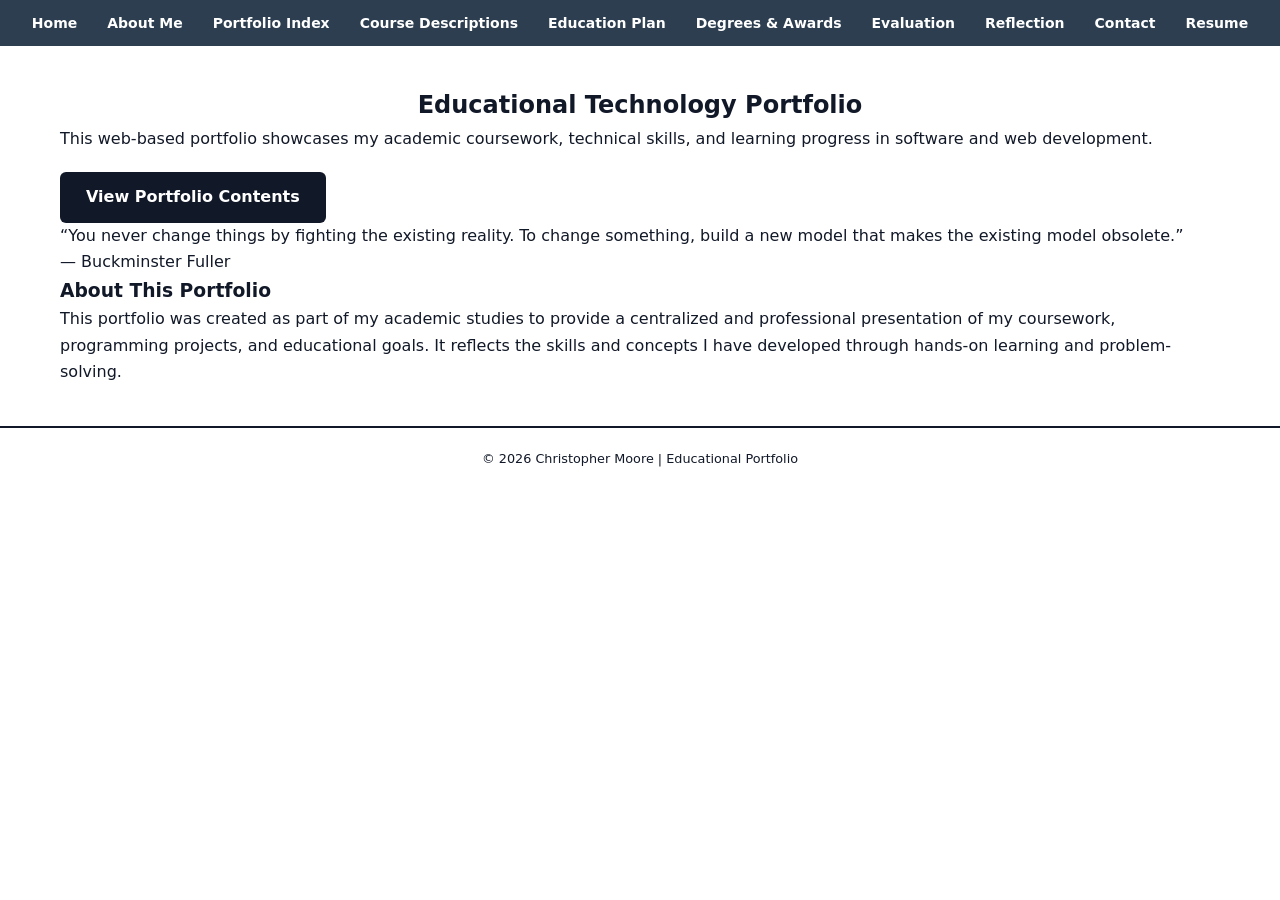
<file: index.html>
<!DOCTYPE html>
<html lang="en">
<head>
    <meta charset="UTF-8">
    <title>Christopher Moore | Educational Portfolio</title>
    <meta name="viewport" content="width=device-width, initial-scale=1.0">
    <link rel="stylesheet" href="styles.css">
</head>
<body>

<!-- =====================
     NAVIGATION
===================== -->
<header class="site-header">

<div class="header-container"></div>

<nav class="main-nav">
<ul>

<li><a href="index.html">Home</a></li>
<li><a href="about.html">About Me</a></li>
<li><a href="toc.html">Portfolio Index</a></li>
<li><a href="courses.html">Course Descriptions</a></li>
<li><a href="education-plan.html">Education Plan</a></li>
<li><a href="achievements.html">Degrees & Awards</a></li>
<li><a href="evaluation.html">Evaluation</a></li>
<li><a href="reflection.html">Reflection</a></li>
<li><a href="contact.html">Contact</a></li>
<li><a href="resume.html">Resume</a></li>

</ul>
</nav>

</div>

</header>

<!-- =====================
     MAIN CONTENT
===================== -->
<main class="page-container">

    <!-- HERO SECTION -->
    <section class="home-layout">
        <div class="home-content">
            <h2>Educational Technology Portfolio</h2>

            <p class="subtitle">
                This web-based portfolio showcases my academic coursework,
                technical skills, and learning progress in software and web development.
            </p>

            <a href="toc.html" class="btn">View Portfolio Contents</a>
        </div>
    </section>

    <!-- QUOTE (BOTTOM, CENTERED) -->
    <section class="quote">
        <blockquote>
            “You never change things by fighting the existing reality.
            To change something, build a new model that makes the existing model obsolete.”
        </blockquote>
        <span>— Buckminster Fuller</span>
    </section>

    <!-- ABOUT SECTION -->
    <section class="about">
        <h3>About This Portfolio</h3>
        <p>
            This portfolio was created as part of my academic studies to provide
            a centralized and professional presentation of my coursework,
            programming projects, and educational goals. It reflects the skills
            and concepts I have developed through hands-on learning and problem-solving.
        </p>
    </section>

</main>

<!-- =====================
     FOOTER
===================== -->
<footer>
    <p>© 2026 Christopher Moore | Educational Portfolio</p>
</footer>

</body>
</html>
</file>
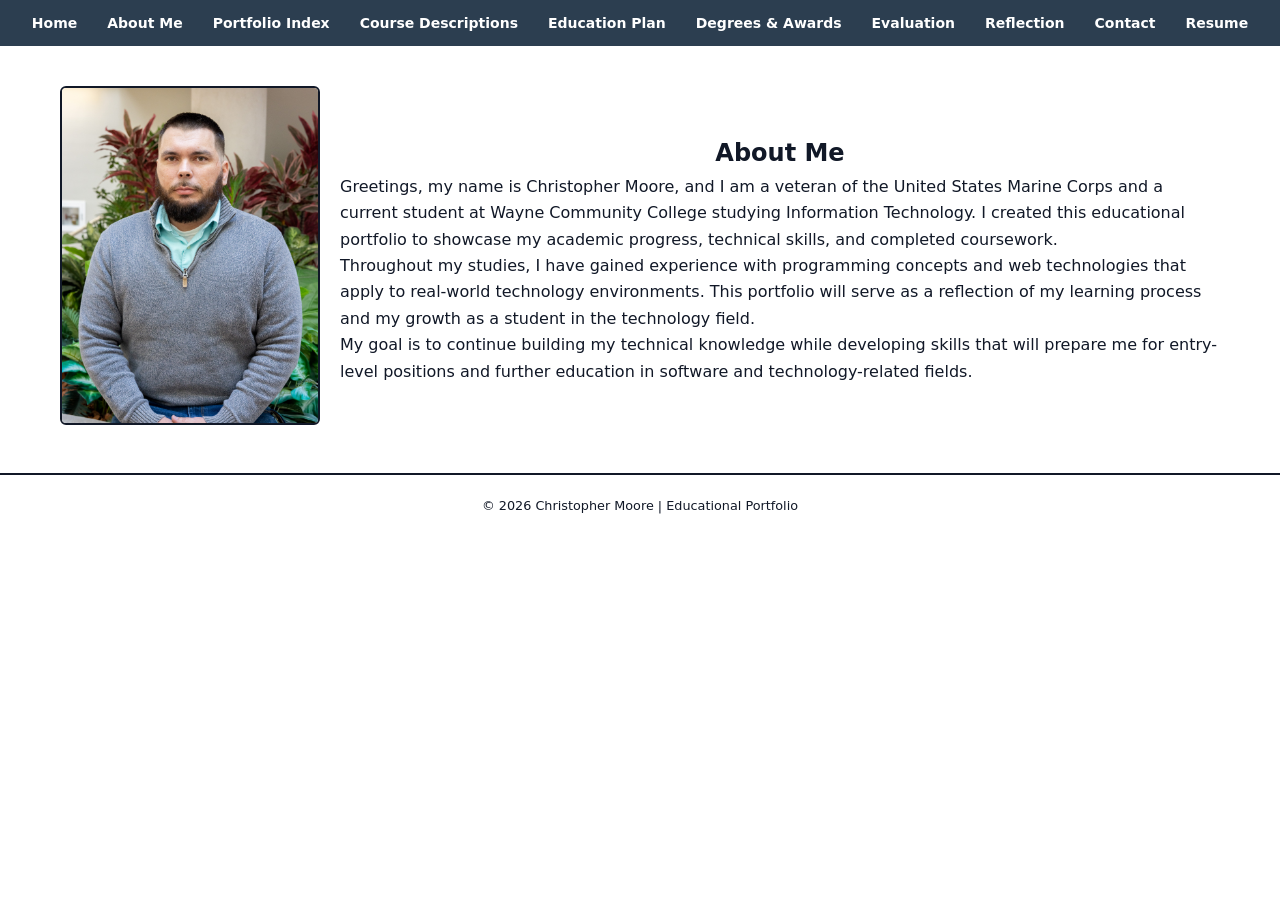
<file: about.html>
<!DOCTYPE html>
<html lang="en">
<head>
    <meta charset="UTF-8">
    <title>About Me | Christopher Moore</title>
    <meta name="viewport" content="width=device-width, initial-scale=1.0">
    <link rel="stylesheet" href="styles.css">
</head>
<body>

<!-- NAVIGATION -->
<header class="site-header">

<nav class="main-nav">
<ul>

<li><a href="index.html">Home</a></li>
<li><a href="about.html">About Me</a></li>
<li><a href="toc.html">Portfolio Index</a></li>
<li><a href="courses.html">Course Descriptions</a></li>
<li><a href="education-plan.html">Education Plan</a></li>
<li><a href="achievements.html">Degrees & Awards</a></li>
<li><a href="evaluation.html">Evaluation</a></li>
<li><a href="reflection.html">Reflection</a></li>
<li><a href="contact.html">Contact</a></li>
<li><a href="resume.html">Resume</a></li>

</ul>
</nav>

</header>

<!-- MAIN CONTENT -->
<main class="page-container">

    <section class="about-layout">

        <!-- PROFILE IMAGE -->
        <div class="about-image">
            <img src="Image/profile.jpg" alt="Profile Picture">
        </div>

        <!-- ABOUT TEXT -->
        <div class="about-text">
            <h2>About Me</h2>

            <p>
                Greetings, my name is Christopher Moore, and I am a veteran of the United States Marine Corps and a current student at Wayne Community College studying Information Technology. I created this educational portfolio
                to showcase my academic progress, technical skills, and completed coursework.
            </p>

            <p>
                Throughout my studies, I have gained experience with programming
                concepts and web technologies that apply to real-world technology environments. This portfolio will serve
                as a reflection of my learning process and my growth as a student in the technology field.
            </p>

            <p>
                My goal is to continue building my technical knowledge while developing skills that will prepare me for entry-level positions and further
                education in software and technology-related fields.
            </p>
        </div>

    </section>

</main>

<!-- FOOTER -->
<footer>
    <p>© 2026 Christopher Moore | Educational Portfolio</p>
</footer>

</body>
</html>
</file>
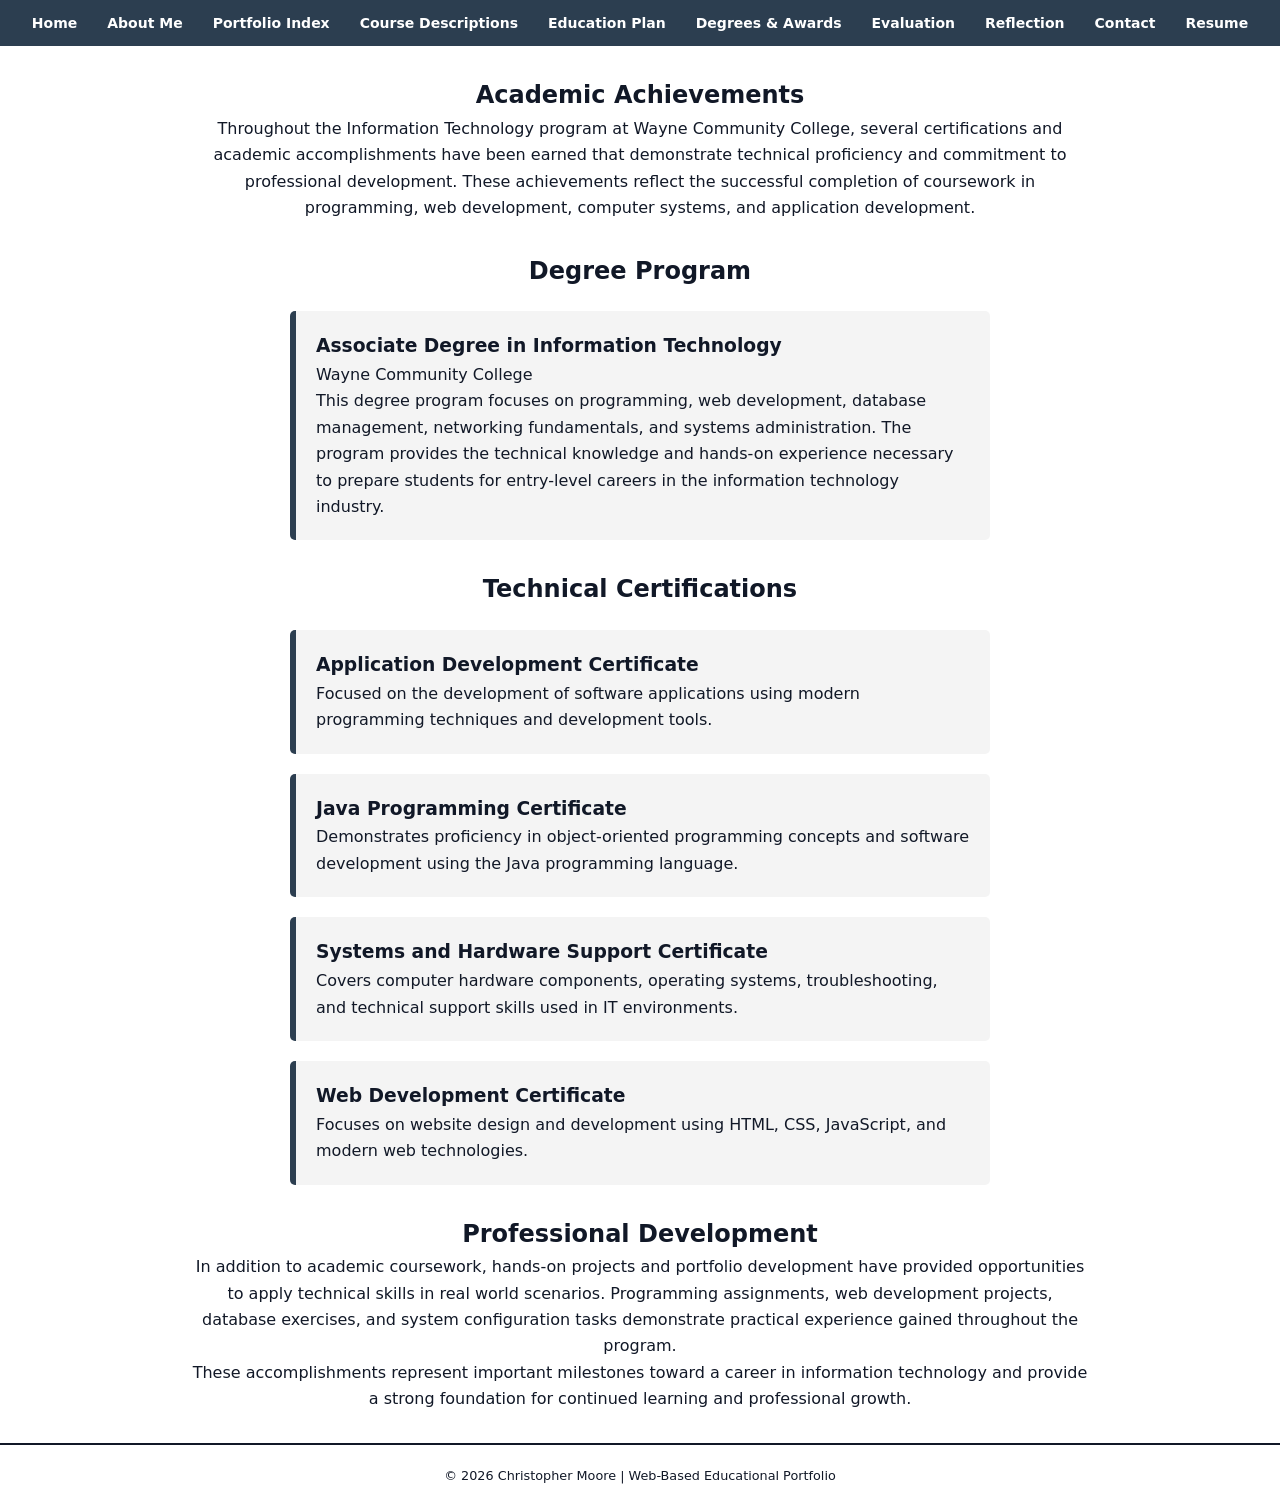
<file: achievements.html>
<!DOCTYPE html>
<html lang="en">
<head>
<meta charset="UTF-8">
<title>Degrees & Certifications</title>
<link rel="stylesheet" href="styles.css">
<meta name="viewport" content="width=device-width, initial-scale=1.0">
</head>

<body>

    <header class="site-header">

<div class="header-container"></div>

<nav class="main-nav">
<ul>

<li><a href="index.html">Home</a></li>
<li><a href="about.html">About Me</a></li>
<li><a href="toc.html">Portfolio Index</a></li>
<li><a href="courses.html">Course Descriptions</a></li>
<li><a href="education-plan.html">Education Plan</a></li>
<li><a href="achievements.html">Degrees & Awards</a></li>
<li><a href="evaluation.html">Evaluation</a></li>
<li><a href="reflection.html">Reflection</a></li>
<li><a href="contact.html">Contact</a></li>
<li><a href="resume.html">Resume</a></li>

</ul>
</nav>

</div>

</header>


<section class="achievements-intro">

<h2>Academic Achievements</h2>

<p>
Throughout the Information Technology program at Wayne Community College,
several certifications and academic accomplishments have been earned that
demonstrate technical proficiency and commitment to professional
development. These achievements reflect the successful completion of
coursework in programming, web development, computer systems, and
application development.
</p>

</section>


<section class="degree-section">

<h2>Degree Program</h2>

<div class="achievement-card">
<h3>Associate Degree in Information Technology</h3>
<p>
Wayne Community College<br>
This degree program focuses on programming, web development, database
management, networking fundamentals, and systems administration.
The program provides the technical knowledge and hands-on experience
necessary to prepare students for entry-level careers in the information
technology industry.
</p>
</div>

</section>


<section class="certification-section">

<h2>Technical Certifications</h2>

<div class="achievement-card">
<h3>Application Development Certificate</h3>
<p>
Focused on the development of software applications using modern
programming techniques and development tools.
</p>
</div>

<div class="achievement-card">
<h3>Java Programming Certificate</h3>
<p>
Demonstrates proficiency in object-oriented programming concepts and
software development using the Java programming language.
</p>
</div>

<div class="achievement-card">
<h3>Systems and Hardware Support Certificate</h3>
<p>
Covers computer hardware components, operating systems, troubleshooting,
and technical support skills used in IT environments.
</p>
</div>

<div class="achievement-card">
<h3>Web Development Certificate</h3>
<p>
Focuses on website design and development using HTML, CSS, JavaScript,
and modern web technologies.
</p>
</div>

</section>


<section class="professional-growth">

<h2>Professional Development</h2>

<p>
In addition to academic coursework, hands-on projects and portfolio
development have provided opportunities to apply technical skills in real
world scenarios. Programming assignments, web development projects,
database exercises, and system configuration tasks demonstrate practical
experience gained throughout the program.
</p>

<p>
These accomplishments represent important milestones toward a career in
information technology and provide a strong foundation for continued
learning and professional growth.
</p>

</section>


<footer>

<p>
© 2026 Christopher Moore | Web-Based Educational Portfolio
</p>

</footer>

</body>
</html>
</file>
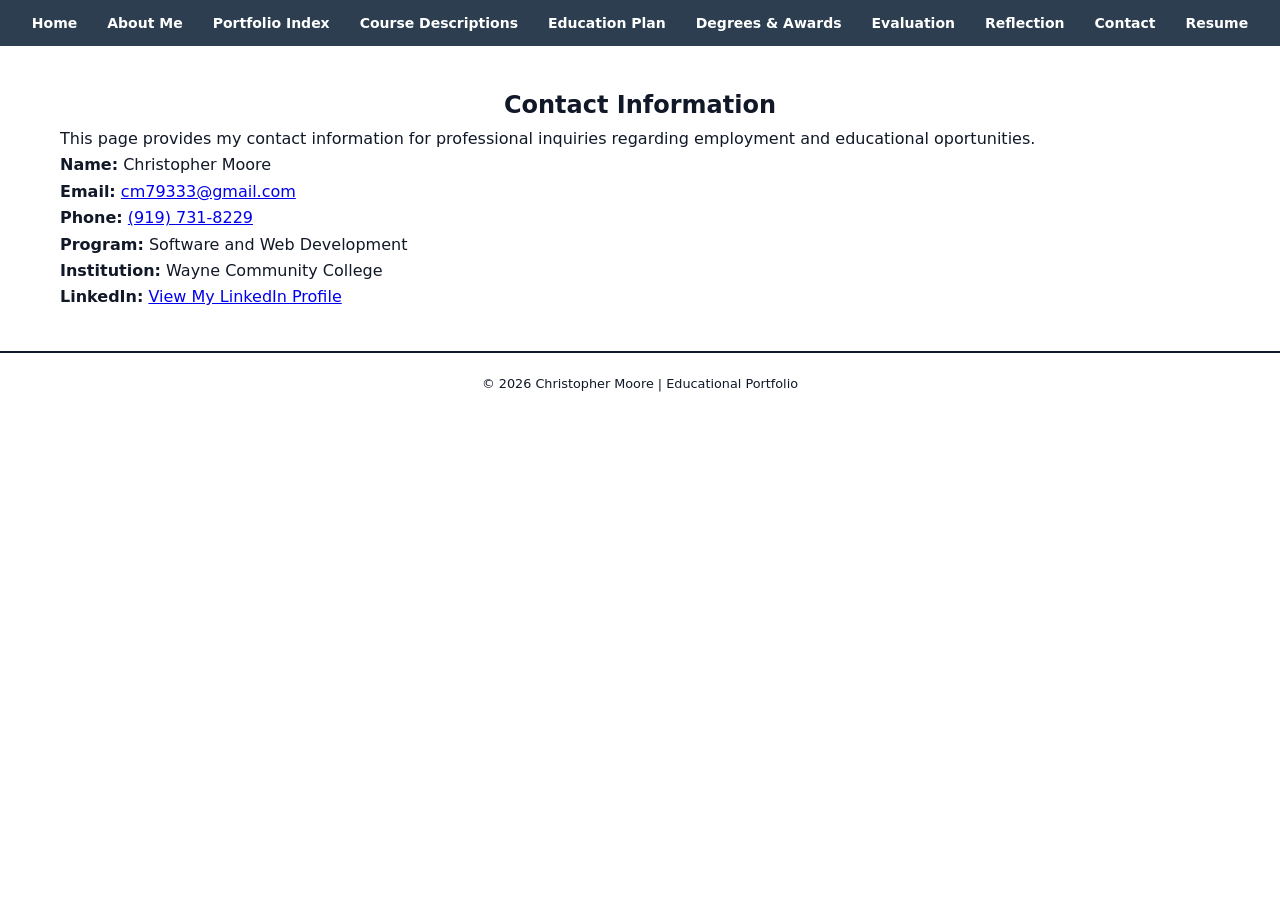
<file: contact.html>
<!DOCTYPE html>
<html lang="en">
<head>
    <meta charset="UTF-8">
    <title>Contact | Christopher Moore</title>
    <meta name="viewport" content="width=device-width, initial-scale=1.0">
    <link rel="stylesheet" href="styles.css">
</head>
<body>

<!-- NAVIGATION -->
<header class="site-header">

<div class="header-container"></div>

<nav class="main-nav">
<ul>

<li><a href="index.html">Home</a></li>
<li><a href="about.html">About Me</a></li>
<li><a href="toc.html">Portfolio Index</a></li>
<li><a href="courses.html">Course Descriptions</a></li>
<li><a href="education-plan.html">Education Plan</a></li>
<li><a href="achievements.html">Degrees & Awards</a></li>
<li><a href="evaluation.html">Evaluation</a></li>
<li><a href="reflection.html">Reflection</a></li>
<li><a href="contact.html">Contact</a></li>
<li><a href="resume.html">Resume</a></li>

</ul>
</nav>

</div>

</header>

<!-- MAIN CONTENT -->
<main class="page-container">

    <section class="contact">
        <h2>Contact Information</h2>

        <p class="contact-intro">
            This page provides my contact information for professional inquiries regarding employment and educational oportunities.
        </p>

        <div class="contact-details">
            <p><strong>Name:</strong> Christopher Moore</p>
            <p><strong>Email:</strong> <a href="cm79333@gmail.com">cm79333@gmail.com</a></p>
            <p><strong>Phone:</strong> <a href="tel:19197318229">(919) 731-8229</a></p>
            <p><strong>Program:</strong> Software and Web Development</p>
            <p><strong>Institution:</strong> Wayne Community College</p>
            <p><strong>LinkedIn:</strong> <a href="https://www.linkedin.com/in/christopher-moore-547606365" target="_blank">View My LinkedIn Profile</a></p>
        </div>
    </section>

</main>

<!-- FOOTER -->
<footer>
    <p>© 2026 Christopher Moore | Educational Portfolio</p>
</footer>

</body>
</html>
</file>
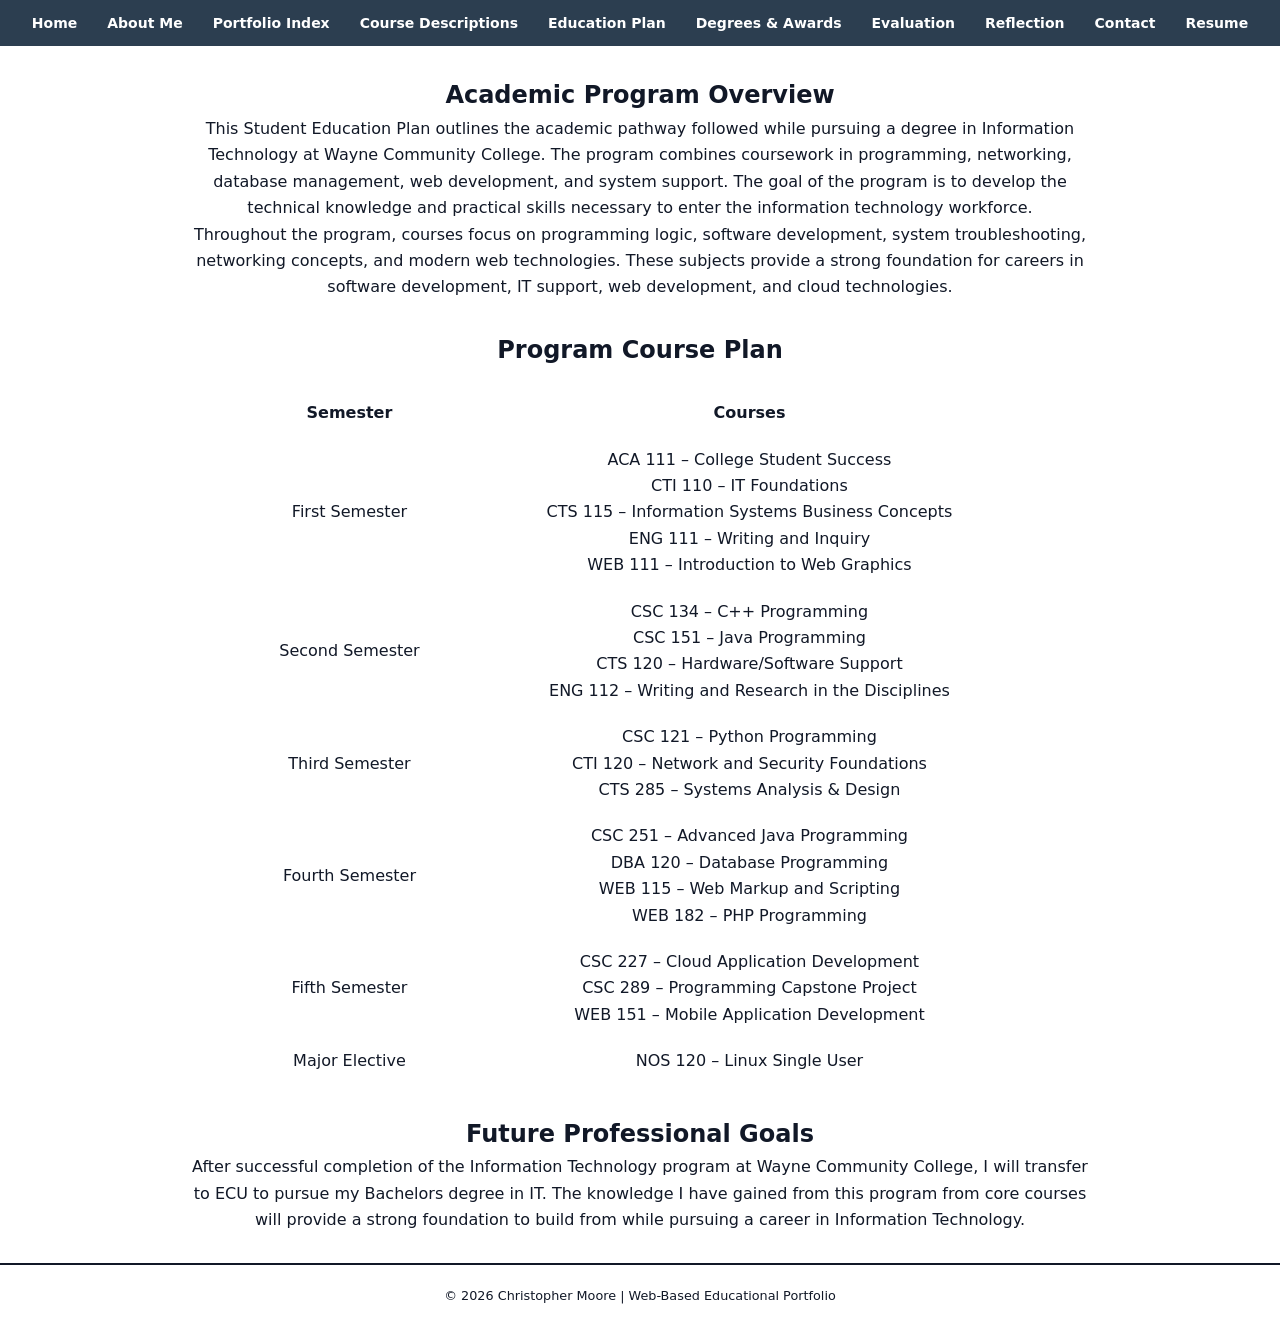
<file: education-plan.html>
<!DOCTYPE html>
<html lang="en">
<head>
<meta charset="UTF-8">
<title>Student Education Plan</title>
<link rel="stylesheet" href="styles.css">
  <meta name="viewport" content="width=device-width, initial-scale=1.0">
</head>

<body>

<header class="site-header">

<div class="header-container"></div>

<nav class="main-nav">
<ul>

<li><a href="index.html">Home</a></li>
<li><a href="about.html">About Me</a></li>
<li><a href="toc.html">Portfolio Index</a></li>
<li><a href="courses.html">Course Descriptions</a></li>
<li><a href="education-plan.html">Education Plan</a></li>
<li><a href="achievements.html">Degrees & Awards</a></li>
<li><a href="evaluation.html">Evaluation</a></li>
<li><a href="reflection.html">Reflection</a></li>
<li><a href="contact.html">Contact</a></li>
<li><a href="resume.html">Resume</a></li>

</ul>
</nav>

</div>

</header>

<section class="education-intro">

<h2>Academic Program Overview</h2>

<p>
This Student Education Plan outlines the academic pathway followed while
pursuing a degree in Information Technology at Wayne Community College.
The program combines coursework in programming, networking, database
management, web development, and system support. The goal of the program
is to develop the technical knowledge and practical skills necessary to
enter the information technology workforce.
</p>

<p>
Throughout the program, courses focus on programming logic, software
development, system troubleshooting, networking concepts, and modern web
technologies. These subjects provide a strong foundation for careers in
software development, IT support, web development, and cloud technologies.
</p>

</section>


<section class="education-plan">

<h2>Program Course Plan</h2>

<table>

<tr>
<th>Semester</th>
<th>Courses</th>
</tr>

<tr>
<td>First Semester</td>
<td>
ACA 111 – College Student Success<br>
CTI 110 – IT Foundations<br>
CTS 115 – Information Systems Business Concepts<br>
ENG 111 – Writing and Inquiry<br>
WEB 111 – Introduction to Web Graphics
</td>
</tr>

<tr>
<td>Second Semester</td>
<td>
CSC 134 – C++ Programming<br>
CSC 151 – Java Programming<br>
CTS 120 – Hardware/Software Support<br>
ENG 112 – Writing and Research in the Disciplines
</td>
</tr>

<tr>
<td>Third Semester</td>
<td>
CSC 121 – Python Programming<br>
CTI 120 – Network and Security Foundations<br>
CTS 285 – Systems Analysis & Design
</td>
</tr>

<tr>
<td>Fourth Semester</td>
<td>
CSC 251 – Advanced Java Programming<br>
DBA 120 – Database Programming<br>
WEB 115 – Web Markup and Scripting<br>
WEB 182 – PHP Programming
</td>
</tr>

<tr>
<td>Fifth Semester</td>
<td>
CSC 227 – Cloud Application Development<br>
CSC 289 – Programming Capstone Project<br>
WEB 151 – Mobile Application Development
</td>
</tr>

<tr>
<td>Major Elective</td>
<td>
NOS 120 – Linux Single User
</td>
</tr>

</table>

</section>


<section class="education-goals">

<h2>Future Professional Goals</h2>

<p>
After successful completion of the Information Technology program at Wayne Community College, I will transfer to ECU to pursue my Bachelors degree in IT. The knowledge I have gained from this program from core courses will provide a strong foundation to build from while pursuing a career in Information Technology. 
</p>

</section>


<footer>

<p>
© 2026 Christopher Moore | Web-Based Educational Portfolio
</p>

</footer>

</body>
</html>
</file>
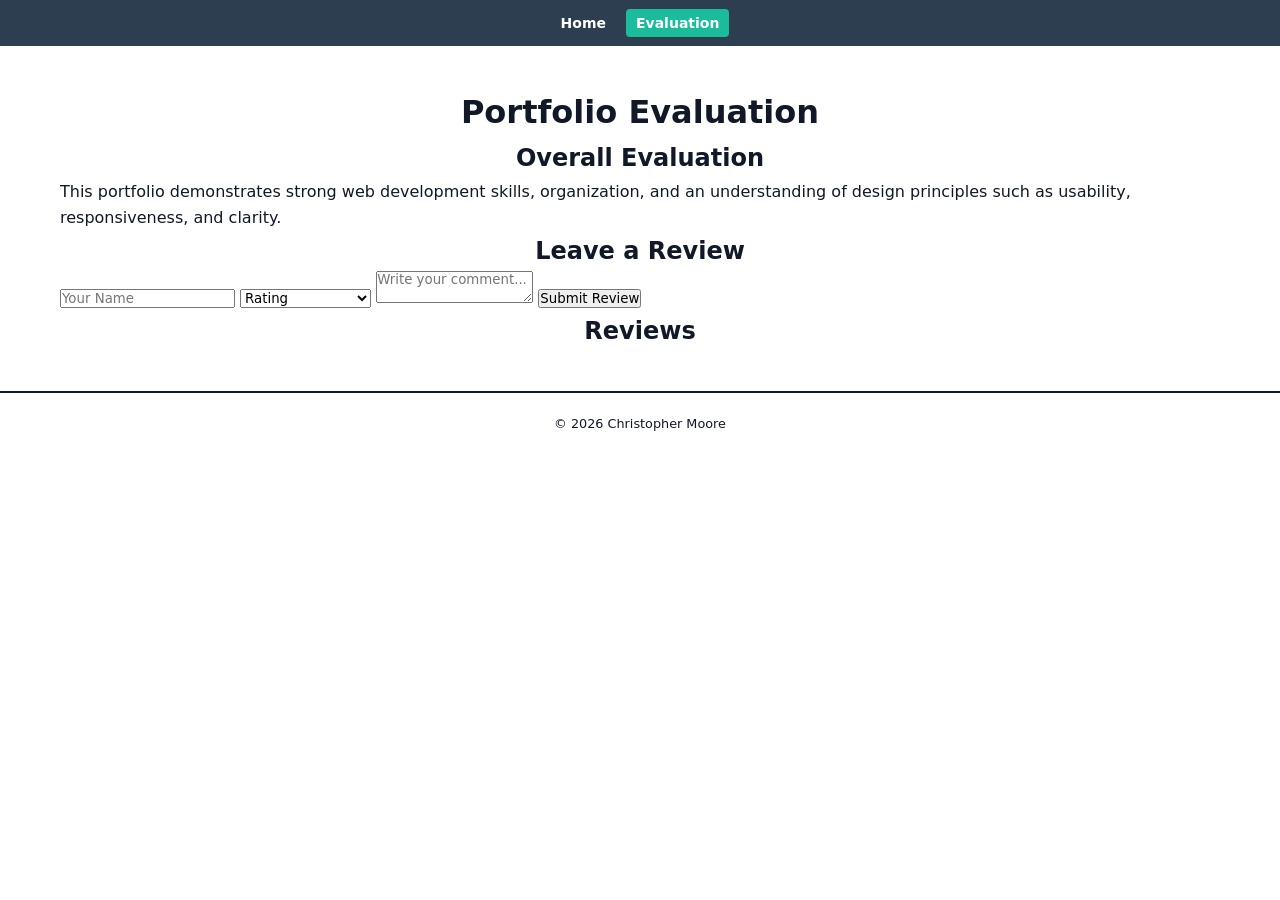
<file: evaluation.html>
<!DOCTYPE html>
<html lang="en">
<head>
    <meta charset="UTF-8">
    <title>Evaluation | Christopher Moore</title>
    <meta name="viewport" content="width=device-width, initial-scale=1.0">
    <link rel="stylesheet" href="styles.css">
</head>
<body>

<!-- NAVIGATION -->
<header class="site-header">
    <nav class="main-nav">
        <ul>
            <li><a href="index.html">Home</a></li>
            <li><a href="evaluation.html" class="active">Evaluation</a></li>
        </ul>
    </nav>
</header>

<main class="content">
    <h1>Portfolio Evaluation</h1>

    <!-- Evaluation Content -->
    <section class="evaluation-section">
        <h2>Overall Evaluation</h2>
        <p>
            This portfolio demonstrates strong web development skills, organization, and an understanding
            of design principles such as usability, responsiveness, and clarity.
        </p>
    </section>

    <!-- ⭐ Review Form -->
    <section class="evaluation-section">
        <h2>Leave a Review</h2>

        <form id="reviewForm">
            <input type="text" id="name" placeholder="Your Name" required>

            <select id="rating" required>
                <option value="">Rating</option>
                <option value="5">⭐⭐⭐⭐⭐ (5)</option>
                <option value="4">⭐⭐⭐⭐ (4)</option>
                <option value="3">⭐⭐⭐ (3)</option>
                <option value="2">⭐⭐ (2)</option>
                <option value="1">⭐ (1)</option>
            </select>

            <textarea id="comment" placeholder="Write your comment..." required></textarea>

            <button type="submit">Submit Review</button>
        </form>
    </section>

    <!-- 💬 Display Reviews -->
    <section class="evaluation-section">
        <h2>Reviews</h2>
        <div id="reviewsContainer"></div>
    </section>
</main>

<footer class="footer">
    <p>&copy; 2026 Christopher Moore</p>
</footer>

<script>
    const form = document.getElementById("reviewForm");
    const reviewsContainer = document.getElementById("reviewsContainer");

    // Load saved reviews
    let reviews = JSON.parse(localStorage.getItem("reviews")) || [];

    function displayReviews() {
        reviewsContainer.innerHTML = "";
        reviews.forEach(review => {
            const div = document.createElement("div");
            div.classList.add("review-card");

            div.innerHTML = `
                <h3>${review.name}</h3>
                <p>${"⭐".repeat(review.rating)}</p>
                <p>${review.comment}</p>
            `;

            reviewsContainer.appendChild(div);
        });
    }

    form.addEventListener("submit", function(e) {
        e.preventDefault();

        const name = document.getElementById("name").value;
        const rating = document.getElementById("rating").value;
        const comment = document.getElementById("comment").value;

        const newReview = { name, rating, comment };

        reviews.push(newReview);
        localStorage.setItem("reviews", JSON.stringify(reviews));

        form.reset();
        displayReviews();
    });

    displayReviews();
</script>

</body>
</html>
</file>
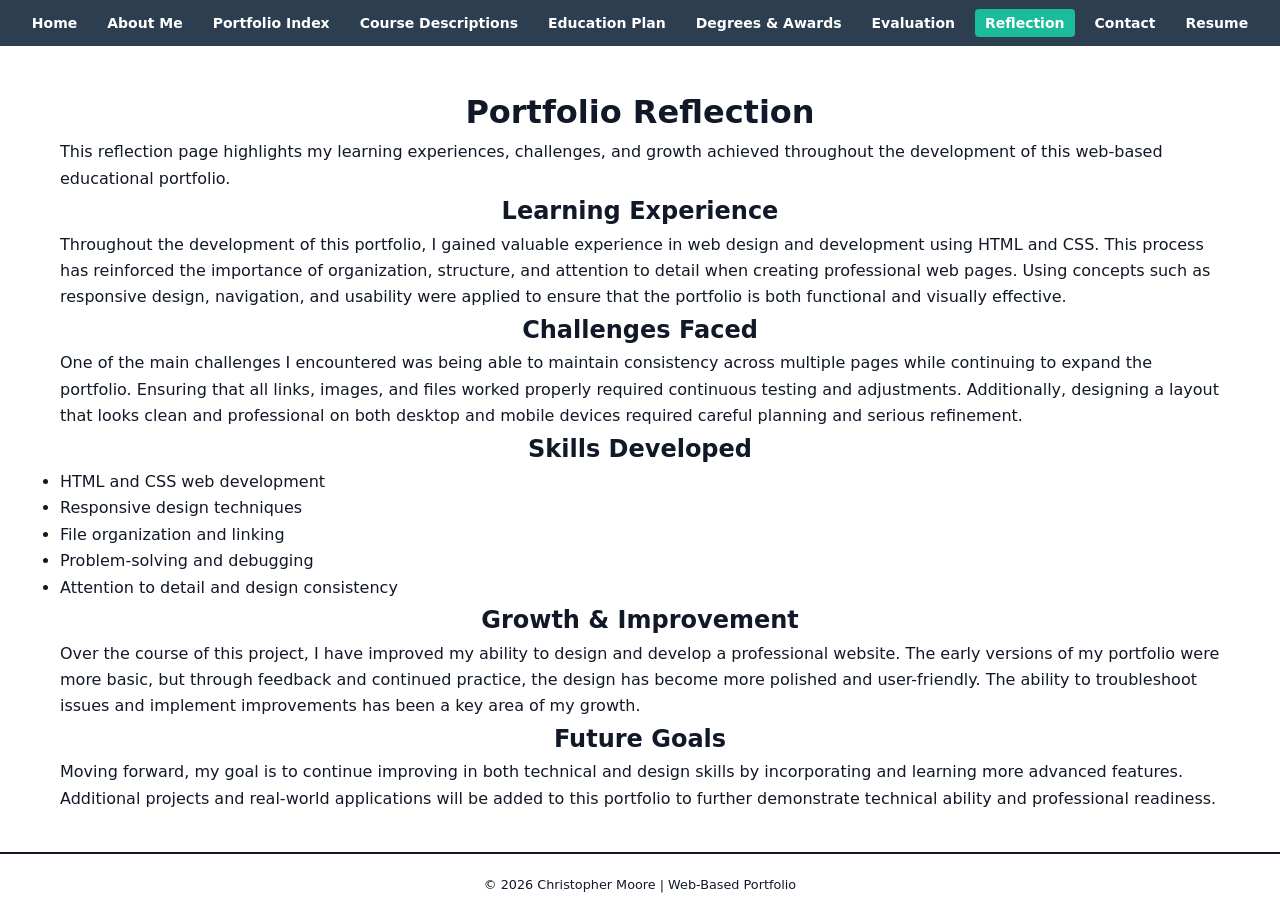
<file: reflection.html>
<!DOCTYPE html>
<html lang="en">
<head>
    <meta charset="UTF-8">
    <title>Reflection | Christopher Moore</title>
    <meta name="viewport" content="width=device-width, initial-scale=1.0">
    <link rel="stylesheet" href="styles.css">
</head>
<body>

<!-- NAVIGATION -->
<header class="site-header">
    <nav class="main-nav">
        <ul>
            <li><a href="index.html">Home</a></li>
            <li><a href="about.html">About Me</a></li>
            <li><a href="toc.html">Portfolio Index</a></li>
            <li><a href="courses.html">Course Descriptions</a></li>
            <li><a href="education-plan.html">Education Plan</a></li>
            <li><a href="achievements.html">Degrees & Awards</a></li>
            <li><a href="evaluation.html">Evaluation</a></li>
            <li><a href="reflection.html" class="active">Reflection</a></li>
            <li><a href="contact.html">Contact</a></li>
            <li><a href="resume.html">Resume</a></li>
        </ul>
    </nav>
</header>

<!-- MAIN CONTENT -->
<main class="content">

    <h1>Portfolio Reflection</h1>

    <p class="page-intro">
        This reflection page highlights my learning experiences, challenges, and growth achieved 
        throughout the development of this web-based educational portfolio.
    </p>

    <!-- SECTION -->
    <section class="reflection-section">
        <h2>Learning Experience</h2>
        <p>
            Throughout the development of this portfolio, I gained valuable experience 
            in web design and development using HTML and CSS. This process has reinforced the importance 
            of organization, structure, and attention to detail when creating professional web pages. 
            Using concepts such as responsive design, navigation, and usability were applied to ensure that the 
            portfolio is both functional and visually effective.
        </p>
    </section>

    <!-- SECTION -->
    <section class="reflection-section">
        <h2>Challenges Faced</h2>
        <p>
            One of the main challenges I encountered was being able to maintain consistency across multiple pages 
            while continuing to expand the portfolio. Ensuring that all links, images, and files worked 
            properly required continuous testing and adjustments. Additionally, designing a layout that 
            looks clean and professional on both desktop and mobile devices required careful planning 
            and serious refinement.
        </p>
    </section>

    <!-- SECTION -->
    <section class="reflection-section">
        <h2>Skills Developed</h2>
        <ul>
            <li>HTML and CSS web development</li>
            <li>Responsive design techniques</li>
            <li>File organization and linking</li>
            <li>Problem-solving and debugging</li>
            <li>Attention to detail and design consistency</li>
        </ul>
    </section>

    <!-- SECTION -->
    <section class="reflection-section">
        <h2>Growth & Improvement</h2>
        <p>
            Over the course of this project, I have improved my ability to 
            design and develop a professional website. The early versions of my portfolio were more basic, 
            but through feedback and continued practice, the design has become more polished and 
            user-friendly. The ability to troubleshoot issues and implement improvements has been a 
            key area of my growth.
        </p>
    </section>

    <!-- SECTION -->
    <section class="reflection-section">
        <h2>Future Goals</h2>
        <p>
            Moving forward, my goal is to continue improving in both technical and design skills by 
            incorporating and learning more advanced features. Additional projects and real-world applications 
            will be added to this portfolio to further demonstrate technical ability and professional readiness.
        </p>
    </section>

</main>

<!-- FOOTER -->
<footer class="footer">
    <p>&copy; 2026 Christopher Moore | Web-Based Portfolio</p>
</footer>

</body>
</html>
</file>
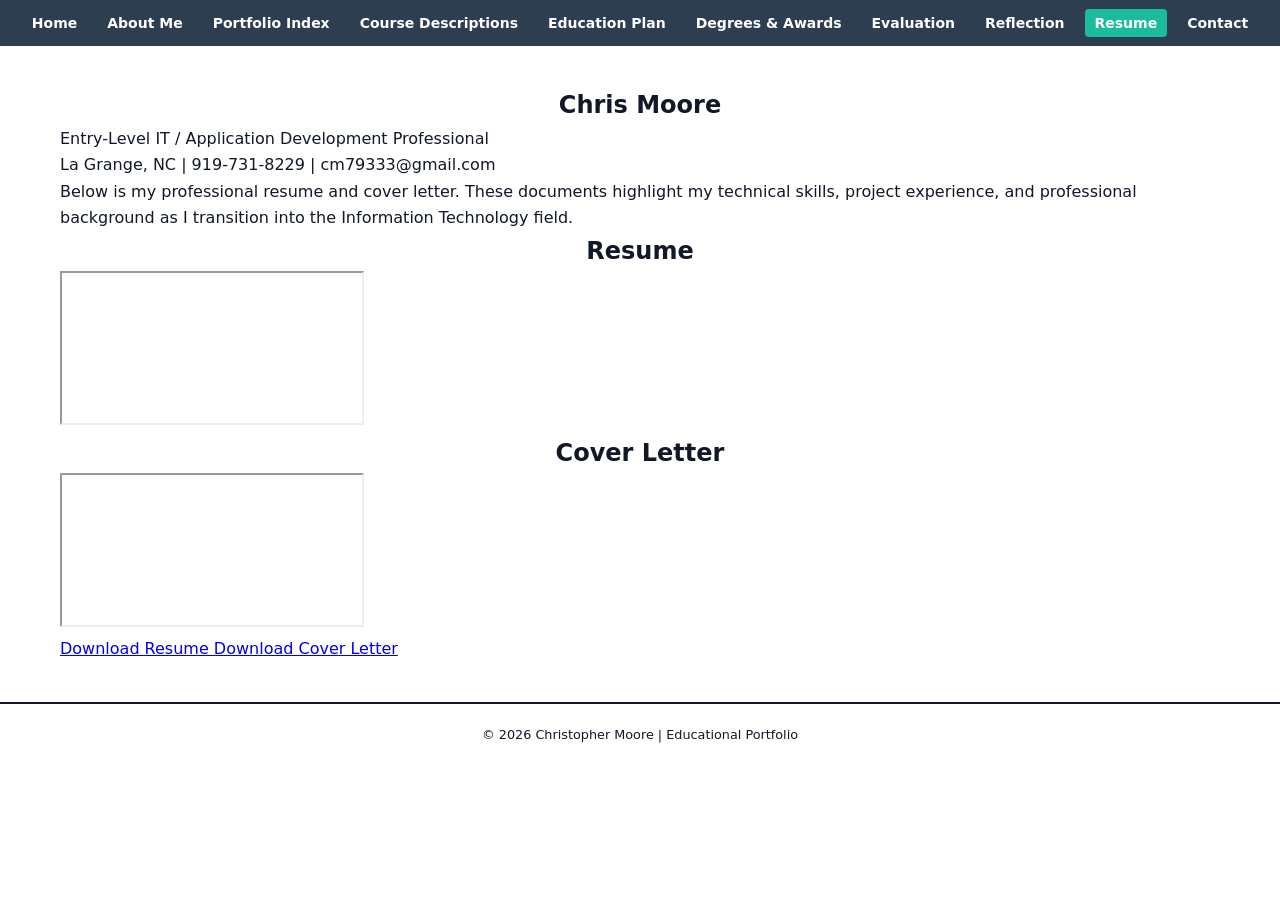
<file: resume.html>
<!DOCTYPE html>
<html lang="en">
<head>
    <meta charset="UTF-8">
    <title>Resume | Chris Moore</title>
    <meta name="viewport" content="width=device-width, initial-scale=1.0">
    <link rel="stylesheet" href="styles.css">
</head>
<body>

<!-- NAVIGATION -->
<header class="site-header">
    <nav class="main-nav">
        <ul>
            <li><a href="index.html">Home</a></li>
            <li><a href="about.html">About Me</a></li>
            <li><a href="toc.html">Portfolio Index</a></li>
            <li><a href="courses.html">Course Descriptions</a></li>
            <li><a href="education-plan.html">Education Plan</a></li>
            <li><a href="achievements.html">Degrees & Awards</a></li>
            <li><a href="evaluation.html">Evaluation</a></li>
            <li><a href="reflection.html">Reflection</a></li>
            <li><a href="resume.html" class="active">Resume</a></li>
            <li><a href="contact.html">Contact</a></li>
        </ul>
    </nav>
</header>

<!-- MAIN CONTENT -->
<main class="content">

    <!-- HEADER -->
    <section class="resume-header">
        <h1>Chris Moore</h1>
        <p>Entry-Level IT / Application Development Professional</p>
        <p>La Grange, NC | 919-731-8229 | cm79333@gmail.com</p>
    </section>

    <!-- INTRO -->
    <section class="resume-intro">
        <p>
            Below is my professional resume and cover letter. These documents highlight my 
            technical skills, project experience, and professional background as I transition 
            into the Information Technology field.
        </p>
    </section>

    <!-- RESUME VIEW -->
    <section class="resume-section">
        <h2>Resume</h2>
        <div class="pdf-container">
            <iframe src="files/Chris_Moore_IT_Resume_Formatted.pdf"></iframe>
        </div>
    </section>

    <!-- COVER LETTER VIEW -->
    <section class="resume-section">
        <h2>Cover Letter</h2>
        <div class="pdf-container">
            <iframe src="files/Chris_Moore_IT_Cover_Letter_Formatted.pdf"></iframe>
        </div>
    </section>

    <!-- DOWNLOAD BUTTONS -->
    <section class="resume-download">
        <a href="files/Chris_Moore_IT_Resume_Formatted.pdf" target="_blank" class="download-btn">
            Download Resume
        </a>

        <a href="files/Chris_Moore_IT_Cover_Letter_Formatted.pdf" target="_blank" class="download-btn secondary-btn">
            Download Cover Letter
        </a>
    </section>

</main>

<!-- FOOTER -->
<footer class="footer">
    <p>&copy; 2026 Christopher Moore | Educational Portfolio</p>
</footer>

</body>
</html>
</file>
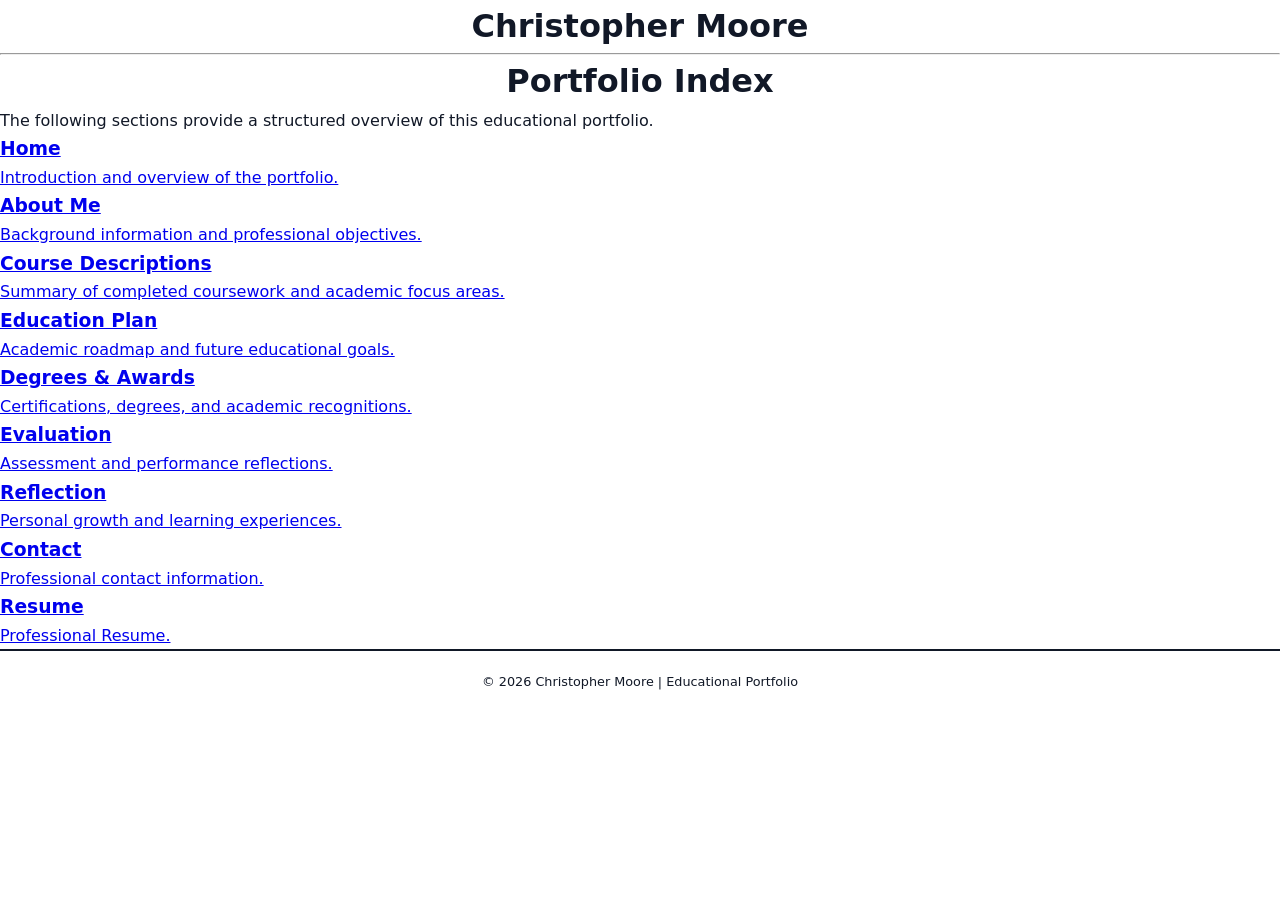
<file: toc.html>
<!DOCTYPE html>
<html lang="en">
<head>
    <meta charset="UTF-8">
    <title>Portfolio Index</title>
    <link rel="stylesheet" href="styles.css">
    <meta name="viewport" content="width=device-width, initial-scale=1.0">
</head>
<body>

<header>
    <h1 class="page-title">Christopher Moore</h1>
    <hr class="title-line">
</header>

<main class="toc-container">

    <h1>Portfolio Index</h1>
    <p class="toc-subtitle">
        The following sections provide a structured overview of this educational portfolio.
    </p>

    <div class="toc-list">

        <div class="toc-item">
            <a href="index.html">
                <h3>Home</h3>
                <p>Introduction and overview of the portfolio.</p>
            </a>
        </div>

        <div class="toc-item">
            <a href="about.html">
                <h3>About Me</h3>
                <p>Background information and professional objectives.</p>
            </a>
        </div>

        <div class="toc-item">
            <a href="courses.html">
                <h3>Course Descriptions</h3>
                <p>Summary of completed coursework and academic focus areas.</p>
            </a>
        </div>

        <div class="toc-item">
            <a href="education.html">
                <h3>Education Plan</h3>
                <p>Academic roadmap and future educational goals.</p>
            </a>
        </div>

        <div class="toc-item">
            <a href="awards.html">
                <h3>Degrees & Awards</h3>
                <p>Certifications, degrees, and academic recognitions.</p>
            </a>
        </div>

        <div class="toc-item">
            <a href="evaluation.html">
                <h3>Evaluation</h3>
                <p>Assessment and performance reflections.</p>
            </a>
        </div>

        <div class="toc-item">
            <a href="reflection.html">
                <h3>Reflection</h3>
                <p>Personal growth and learning experiences.</p>
            </a>
        </div>

        <div class="toc-item">
            <a href="contact.html">
                <h3>Contact</h3>
                <p>Professional contact information.</p>
            </a>
        </div>

        <div class="toc-item">
            <a href="resume.html">
                <h3>Resume</h3>
                <p>Professional Resume.</p>
            </a>
        </div>

    </div>

</main>

<footer>
    <p>&copy; 2026 Christopher Moore | Educational Portfolio</p>
</footer>

</body>
</html>
</file>
<file: styles.css>
/* =====================================================
   RESET / GLOBAL
===================================================== */
* {
    margin: 0;
    padding: 0;
    box-sizing: border-box;
    font-family: system-ui, -apple-system, "Segoe UI", sans-serif;
}

body {
    background-color: #ffffff;
    color: #111827;
    line-height: 1.65;
    overflow-x: hidden; /* 🔥 prevents horizontal scroll */
}

/* Layout container */
.page-container,
.content {
    max-width: 1200px;
    margin: auto;
    padding: 40px 20px;
}

/* Headings */
h1, h2 {
    text-align: center;
}

/* =====================================================
   NAVIGATION (FIXED)
===================================================== */

.main-nav {
    background: #2c3e50;
    padding: 10px 0;
}

.main-nav ul {
    list-style: none;
    display: flex;
    justify-content: center;
    flex-wrap: wrap; /* 🔥 FIX: allows wrapping */
    gap: 10px;
    padding: 0 10px;
}

.main-nav li {
    display: inline;
}

.main-nav a {
    color: white;
    text-decoration: none;
    font-weight: bold;
    padding: 6px 10px;
    border-radius: 4px;
    font-size: 14px;
}

.main-nav a:hover {
    background: #1abc9c;
}

.main-nav .active {
    background: #1abc9c;
}

/* =====================================================
   ABOUT PAGE
===================================================== */

.about-layout {
    display: grid;
    grid-template-columns: auto 1fr;
    gap: 20px;
    align-items: center;
}

.about-image img {
    width: 100%;
    max-width: 260px;
    border-radius: 6px;
    border: 2px solid #111827;
}

/* =====================================================
   PROJECTS / MEDIA
===================================================== */

.project-gallery,
.video-row {
    display: grid;
    grid-template-columns: 1fr 1fr;
    gap: 20px;
}

.project-image img,
.video-container iframe {
    width: 100%;
    border-radius: 8px;
}

/* =====================================================
   EDUCATION + ACHIEVEMENTS (SAFE WIDTHS)
===================================================== */

.education-intro,
.education-goals,
.achievements-intro,
.degree-section,
.certification-section,
.professional-growth {
    max-width: 900px;
    margin: 30px auto;
    text-align: center;
}

.achievement-card {
    background: #f4f4f4;
    padding: 20px;
    margin: 20px auto;
    border-left: 6px solid #2c3e50;
    border-radius: 5px;
    max-width: 700px;
    text-align: left;
}

/* =====================================================
   TABLE FIX (important for mobile)
===================================================== */

.education-plan table {
    width: 100%;
    max-width: 800px;
    margin: 20px auto;
    border-collapse: collapse;
}

.education-plan th,
.education-plan td {
    padding: 10px;
    text-align: center;
}

/* =====================================================
   FOOTER
===================================================== */

footer {
    border-top: 2px solid #111827;
    text-align: center;
    padding: 20px;
    font-size: 0.8rem;
}

/* =====================================================
   BUTTONS
===================================================== */
.btn {
    display: inline-block;
    margin-top: 20px;
    padding: 12px 26px;
    background-color: #111827;
    color: #ffffff;
    text-decoration: none;
    border-radius: 6px;
    font-weight: bold;
    transition: 0.25s ease;
}

.btn:hover {
    background-color: #1abc9c;
}

/* =====================================================
   RESPONSIVE (MAIN FIX)
===================================================== */

@media (max-width: 768px) {

    /* Stack layouts */
    .about-layout,
    .project-gallery,
    .video-row {
        grid-template-columns: 1fr;
    }

    /* Navbar stacks cleanly */
    .main-nav ul {
        flex-direction: row;
        flex-wrap: wrap;
        justify-content: center;
    }

    /* Reduce text size slightly */
    body {
        font-size: 14px;
    }

    /* Prevent content from touching edges */
    .content,
    .page-container {
        padding: 20px 15px;
    }
}
</file>
